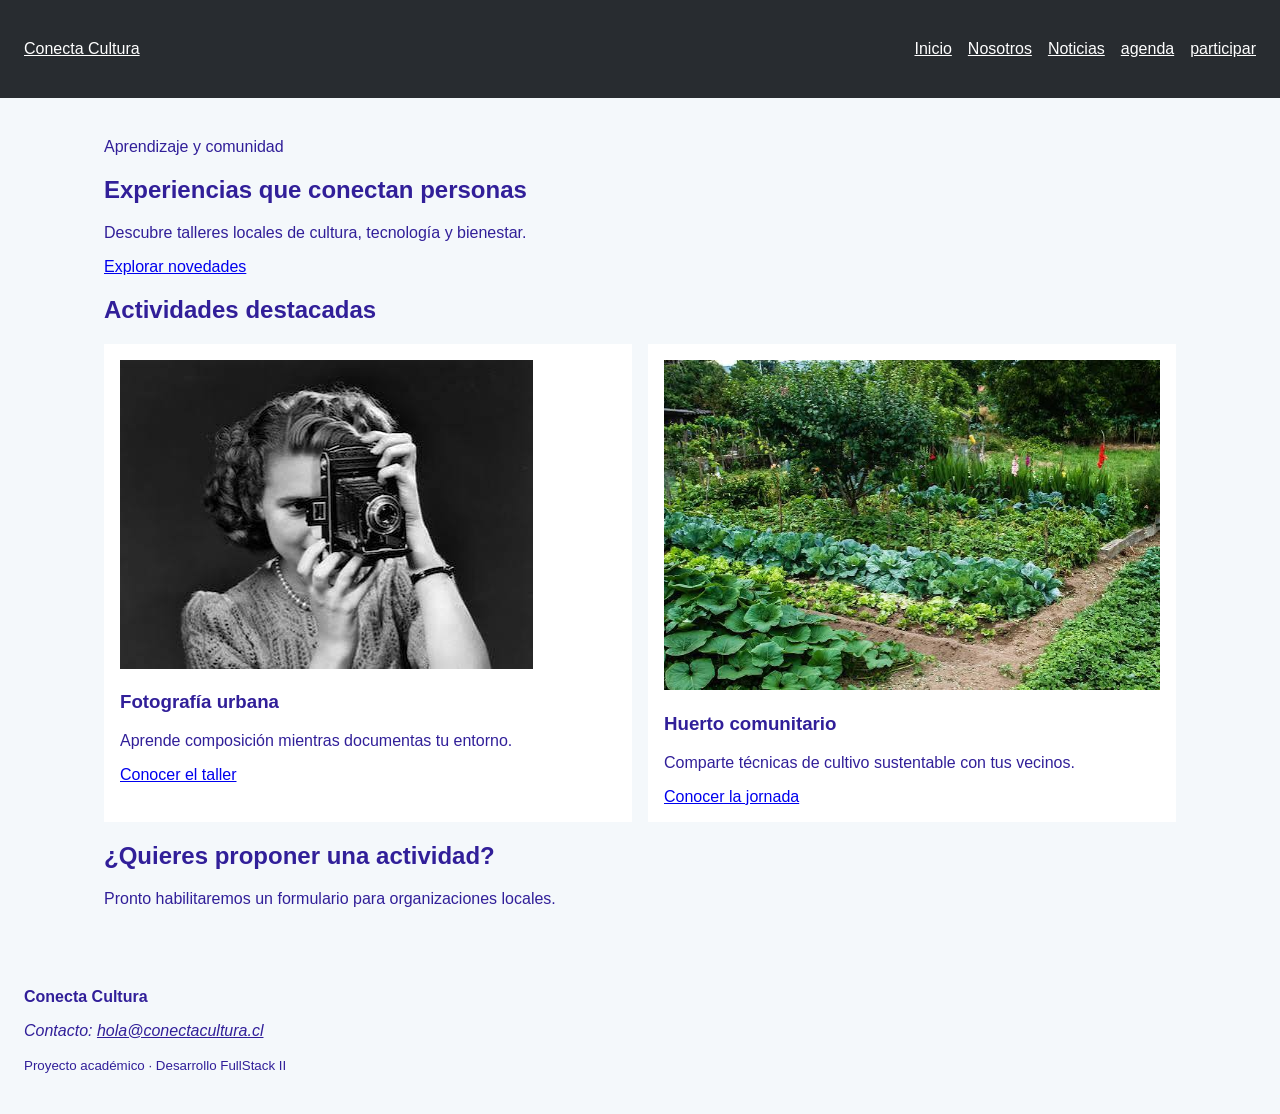
<file: index.html>
<!DOCTYPE html>
<html lang="es">
<head>
  <meta charset="UTF-8">
  <meta name="viewport" content="width=device-width, initial-scale=1.0">
  <meta name="description" content="Talleres y actividades de Conecta Cultura">
  <title>Inicio | Conecta Cultura</title>
  <link rel="stylesheet" href="assets/css/estilos.css">
</head>
<body>
  <a class="salto-contenido" href="#contenido-principal">Ir al contenido</a>
  <header class="cabecera-sitio">
    <a class="marca" href="index.html">Conecta Cultura</a>
    <nav aria-label="Navegación principal">
      <ul class="menu">
        <li><a href="index.html" aria-current="page">Inicio</a></li>
        <li><a href="nosotros.html">Nosotros</a></li>
        <li><a href="noticias.html">Noticias</a></li>
        <li><a href="agenda.html">agenda</a></li>
        <li><a href="participar.html">participar</a></li>


      </ul>
    </nav>
  </header>

  <main id="contenido-principal">
    <section class="presentacion">
      <p class="etiqueta">Aprendizaje y comunidad</p>
      <h1>Experiencias que conectan personas</h1>
      <p>Descubre talleres locales de cultura, tecnología y bienestar.</p>
      <a class="boton" href="noticias.html">Explorar novedades</a>
    </section>

    <section aria-labelledby="titulo-actividades">
      <h2 id="titulo-actividades">Actividades destacadas</h2>
      <div class="grilla-tarjetas">
        <article class="tarjeta">
          <img src="assets/img/fotografia.jpg"
               alt="Participantes fotografiando edificios del barrio">
          <h3>Fotografía urbana</h3>
          <p>Aprende composición mientras documentas tu entorno.</p>
          <a href="noticia-detalle-1.html">Conocer el taller</a>
        </article>
        <article class="tarjeta">
          <img src="assets/img/huerto.jpg"
               alt="Manos plantando una hierba en un huerto comunitario">
          <h3>Huerto comunitario</h3>
          <p>Comparte técnicas de cultivo sustentable con tus vecinos.</p>
          <a href="noticia-detalle-2.html">Conocer la jornada</a>
        </article>
      </div>
    </section>

    <aside class="aviso" aria-labelledby="titulo-aviso">
      <h2 id="titulo-aviso">¿Quieres proponer una actividad?</h2>
      <p>Pronto habilitaremos un formulario para organizaciones locales.</p>
    </aside>
  </main>

  <footer class="pie-sitio">
    <p><strong>Conecta Cultura</strong></p>
    <address>Contacto: <a href="mailto:hola@conectacultura.cl">hola@conectacultura.cl</a></address>
    <p><small>Proyecto académico · Desarrollo FullStack II</small></p>
  </footer>
  <script src="assets/js/app.js"></script>
</body>
</html>
</file>
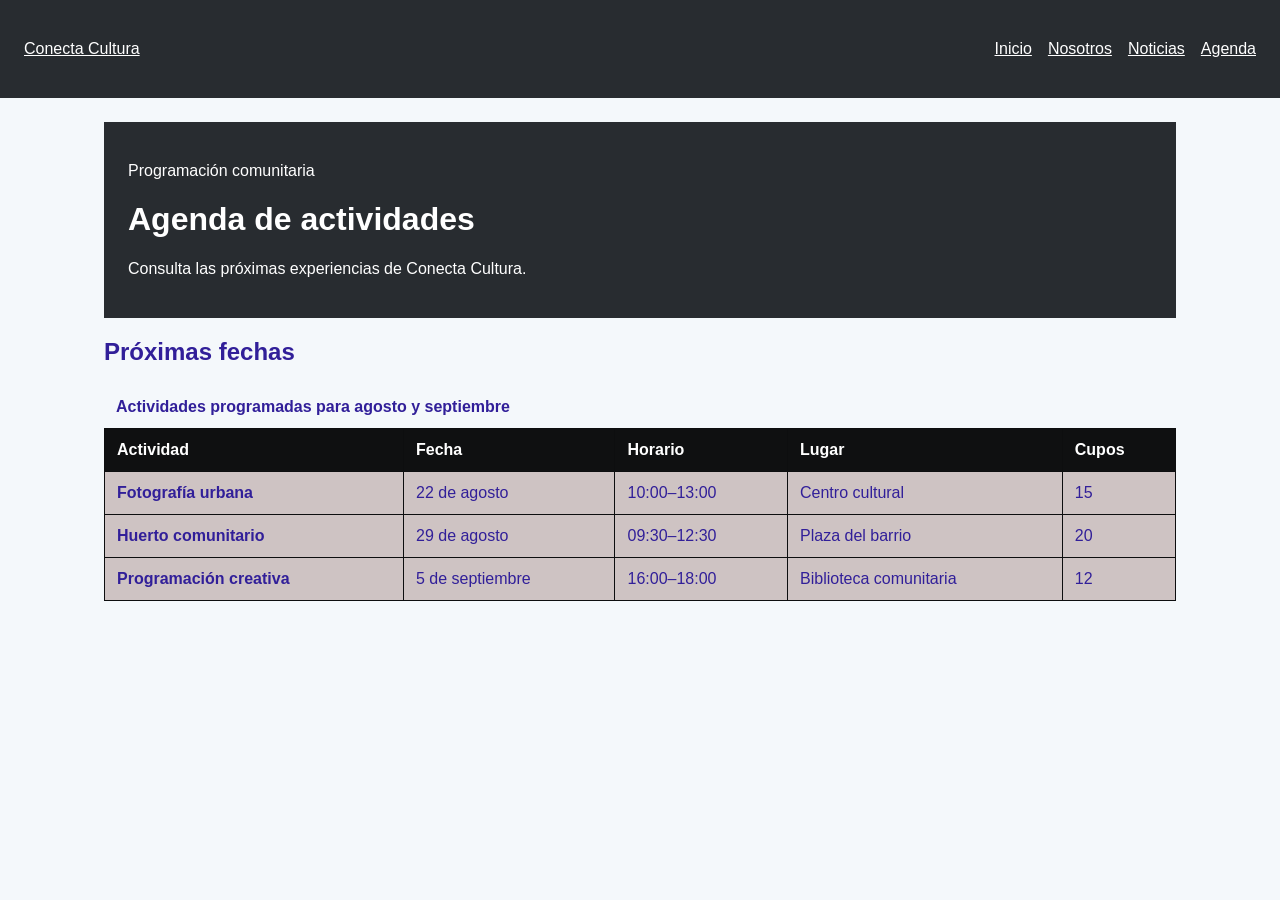
<file: agenda.html>
<!DOCTYPE html>
<html lang="es">
<head>
  <meta charset="UTF-8">
  <meta name="viewport" content="width=device-width, initial-scale=1.0">
  <meta name="description" content="Talleres y actividades de Conecta Cultura">
  <title>Inicio | Conecta Cultura</title>
  <link rel="stylesheet" href="assets/css/estilos.css">
</head>
<body>
  <a class="salto-contenido" href="#contenido-principal">Ir al contenido</a>
  <header class="cabecera-sitio">
    <a class="marca" href="index.html">Conecta Cultura</a>
    <nav aria-label="Navegación principal">
      <ul class="menu">
        <li><a href="index.html">Inicio</a></li>
        <li><a href="nosotros.html">Nosotros</a></li>
        <li><a href="noticias.html">Noticias</a></li>
        <li><a href="agenda.html"aria-current="page">Agenda</a></li>

      </ul>
    </nav>
  </header>

<main id="contenido-principal">
  <header class="encabezado-pagina">
    <p class="etiqueta">Programación comunitaria</p>
    <h1>Agenda de actividades</h1>
    <p>Consulta las próximas experiencias de Conecta Cultura.</p>
  </header>

  <section aria-labelledby="titulo-agenda">
    <h2 id="titulo-agenda">Próximas fechas</h2>
    <div class="tabla-contenedor" tabindex="0"
         aria-label="Agenda desplazable horizontalmente">
      <table>
        <caption>Actividades programadas para agosto y septiembre</caption>
        <thead>
          <tr>
            <th scope="col">Actividad</th>
            <th scope="col">Fecha</th>
            <th scope="col">Horario</th>
            <th scope="col">Lugar</th>
            <th scope="col">Cupos</th>
          </tr>
        </thead>
        <tbody>
          <tr>
            <th scope="row">Fotografía urbana</th>
            <td><time datetime="2026-08-22">22 de agosto</time></td>
            <td><time datetime="10:00">10:00</time>–13:00</td>
            <td>Centro cultural</td>
            <td>15</td>
          </tr>
          <tr>
            <th scope="row">Huerto comunitario</th>
            <td><time datetime="2026-08-29">29 de agosto</time></td>
            <td><time datetime="09:30">09:30</time>–12:30</td>
            <td>Plaza del barrio</td>
            <td>20</td>
          </tr>
          <tr>
            <th scope="row">Programación creativa</th>
            <td><time datetime="2026-09-05">5 de septiembre</time></td>
            <td><time datetime="16:00">16:00</time>–18:00</td>
            <td>Biblioteca comunitaria</td>
            <td>12</td>
          </tr>
        </tbody>
      </table>
    </div>
  </section>
</main>
</file>
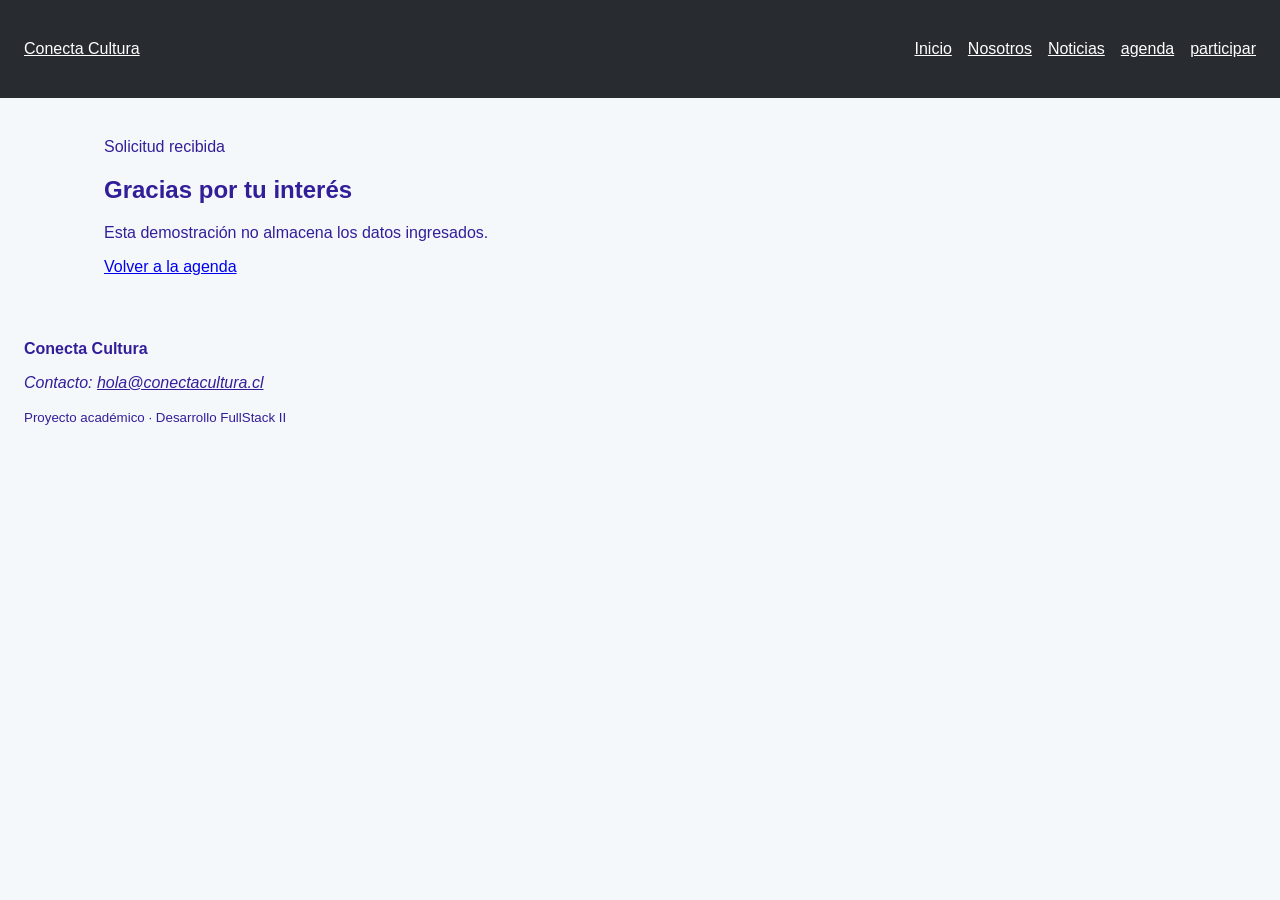
<file: confirmacion.html>
<!DOCTYPE html>
<html lang="es">
<head>
  <meta charset="UTF-8">
  <meta name="viewport" content="width=device-width, initial-scale=1.0">
  <meta name="description" content="Talleres y actividades de Conecta Cultura">
  <title>Inicio | Conecta Cultura</title>
  <link rel="stylesheet" href="assets/css/estilos.css">
</head>
<body>
  <a class="salto-contenido" href="#contenido-principal">Ir al contenido</a>
  <header class="cabecera-sitio">
    <a class="marca" href="index.html">Conecta Cultura</a>
    <nav aria-label="Navegación principal">
      <ul class="menu">
        <li><a href="index.html" aria-current="page">Inicio</a></li>
        <li><a href="nosotros.html">Nosotros</a></li>
        <li><a href="noticias.html">Noticias</a></li>
        <li><a href="agenda.html">agenda</a></li>
        <li><a href="participar.html">participar</a></li>


      </ul>
    </nav>
  </header>

<main id="contenido-principal">
  <section class="mensaje-confirmacion">
    <p class="etiqueta">Solicitud recibida</p>
    <h1>Gracias por tu interés</h1>
    <p>Esta demostración no almacena los datos ingresados.</p>
    <a class="boton" href="agenda.html">Volver a la agenda</a>
  </section>
</main>


  
  <footer class="pie-sitio">
    <p><strong>Conecta Cultura</strong></p>
    <address>Contacto: <a href="mailto:hola@conectacultura.cl">hola@conectacultura.cl</a></address>
    <p><small>Proyecto académico · Desarrollo FullStack II</small></p>
  </footer>
  <script src="assets/js/app.js"></script>
</body>
</html>
</file>
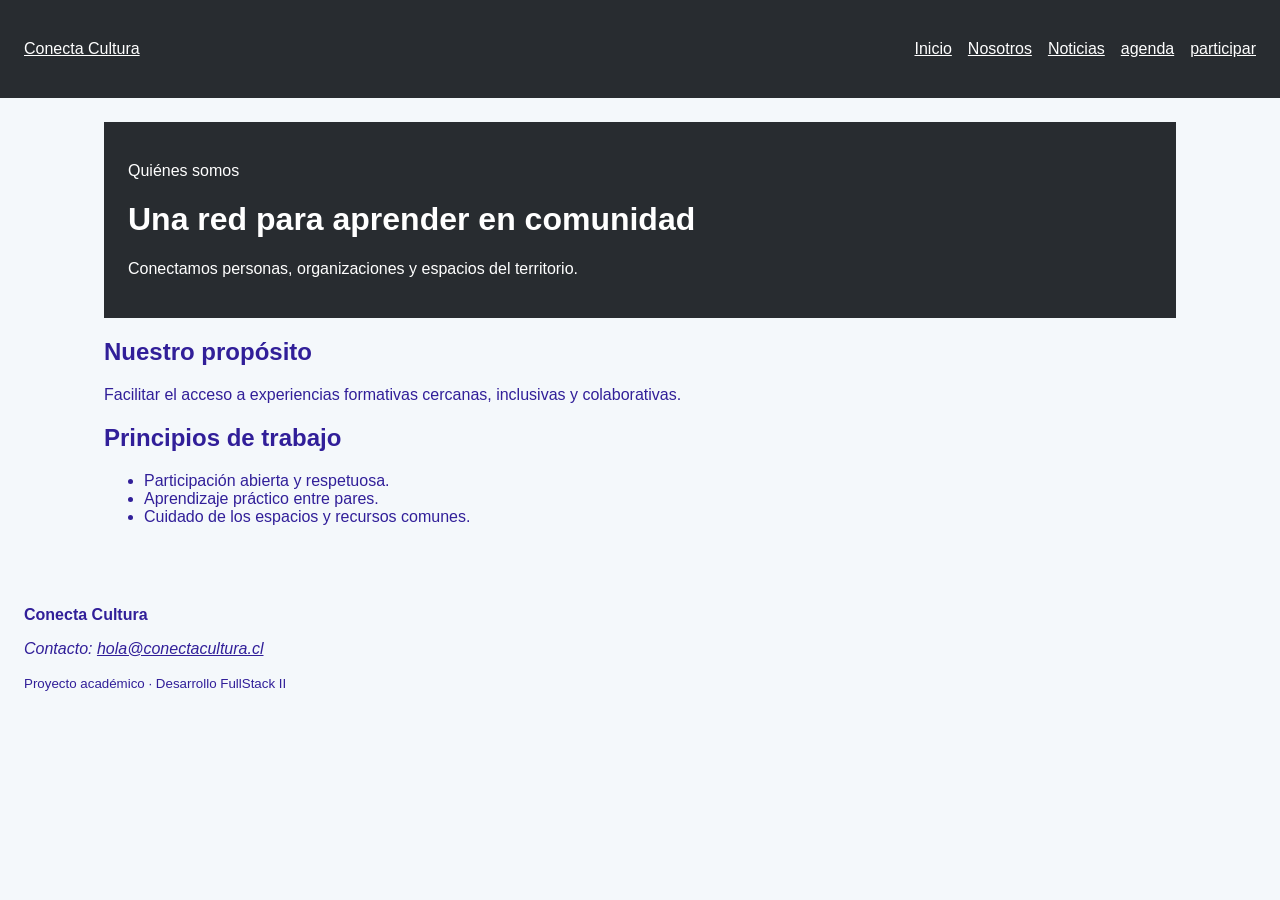
<file: nosotros.html>
<!DOCTYPE html>
<html lang="es">
<head>
  <meta charset="UTF-8">
  <meta name="viewport" content="width=device-width, initial-scale=1.0">
  <meta name="description" content="Talleres y actividades de Conecta Cultura">
  <title>Nosotros | Conecta Cultura</title>
  <link rel="stylesheet" href="assets/css/estilos.css">
</head>
<body>
  <a class="salto-contenido" href="#contenido-principal">Ir al contenido</a>
  <header class="cabecera-sitio">
    <a class="marca" href="index.html">Conecta Cultura</a>
    <nav aria-label="Navegación principal">
      <ul class="menu">
        <li><a href="index.html">Inicio</a></li>
        <li><a href="nosotros.html" aria-current="page">Nosotros</a></li>
        <li><a href="noticias.html">Noticias</a></li>
        <li><a href="agenda.html">agenda</a></li>
        <li><a href="participar.html">participar</a></li>

      </ul>
    </nav>
  </header>

  <main id="contenido-principal">
  <header class="encabezado-pagina">
    <p class="etiqueta">Quiénes somos</p>
    <h1>Una red para aprender en comunidad</h1>
    <p>Conectamos personas, organizaciones y espacios del territorio.</p>
  </header>

  <section aria-labelledby="titulo-proposito">
    <h2 id="titulo-proposito">Nuestro propósito</h2>
    <p>Facilitar el acceso a experiencias formativas cercanas,
       inclusivas y colaborativas.</p>
  </section>

  <section aria-labelledby="titulo-principios">
    <h2 id="titulo-principios">Principios de trabajo</h2>
    <ul>
      <li>Participación abierta y respetuosa.</li>
      <li>Aprendizaje práctico entre pares.</li>
      <li>Cuidado de los espacios y recursos comunes.</li>
    </ul>
  </section>
</main>


  <footer class="pie-sitio">
    <p><strong>Conecta Cultura</strong></p>
    <address>Contacto: <a href="mailto:hola@conectacultura.cl">hola@conectacultura.cl</a></address>
    <p><small>Proyecto académico · Desarrollo FullStack II</small></p>
  </footer>
  <script src="assets/js/app.js"></script>
</body>
</html>
</file>
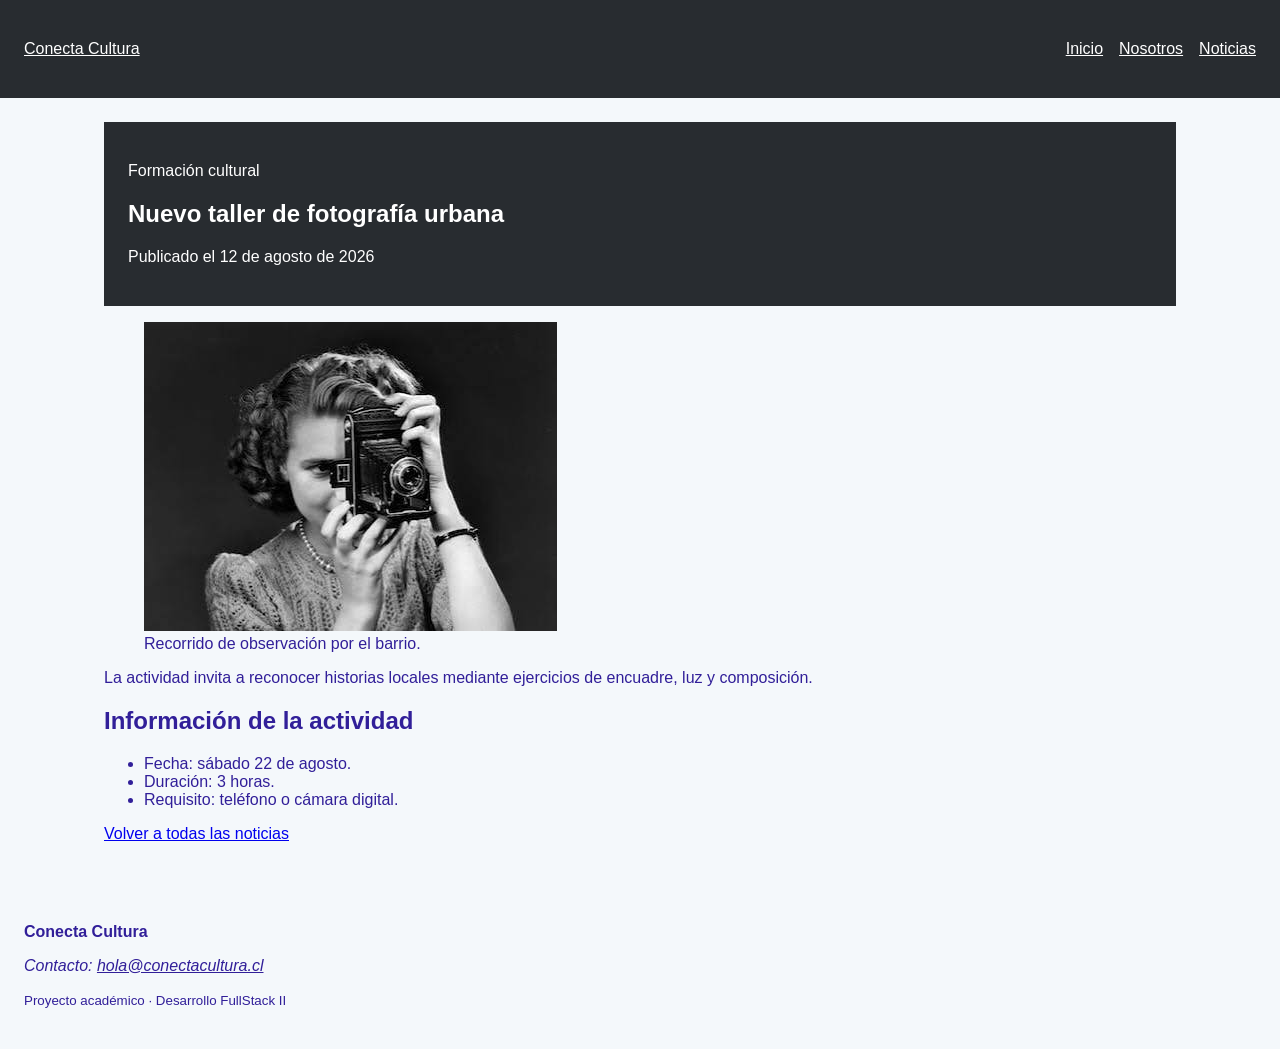
<file: noticia-detalle-1.html>
<!DOCTYPE html>
<html lang="es">
<head>
  <meta charset="UTF-8">
  <meta name="viewport" content="width=device-width, initial-scale=1.0">
  <meta name="description" content="Talleres y actividades de Conecta Cultura">
  <title>Noticias | Conecta Cultura</title>
  <link rel="stylesheet" href="assets/css/estilos.css">
</head>
<body>
  <a class="salto-contenido" href="#contenido-principal">Ir al contenido</a>
  <header class="cabecera-sitio">
    <a class="marca" href="index.html">Conecta Cultura</a>
    <nav aria-label="Navegación principal">
      <ul class="menu">
        <li><a href="index.html">Inicio</a></li>
        <li><a href="nosotros.html">Nosotros</a></li>
        <li><a href="noticias.html"aria-current="page">Noticias</a></li>
      </ul>
    </nav>
  </header>

  <main id="contenido-principal">
  <article class="noticia-completa">
    <header>
      <p class="etiqueta">Formación cultural</p>
      <h1>Nuevo taller de fotografía urbana</h1>
      <p>Publicado el <time datetime="2026-08-12">12 de agosto de 2026</time></p>
    </header>

    <figure>
      <img src="assets/img/fotografia.jpg"
           alt="Grupo observando edificios durante una salida fotográfica">
      <figcaption>Recorrido de observación por el barrio.</figcaption>
    </figure>

    <p>La actividad invita a reconocer historias locales mediante
       ejercicios de encuadre, luz y composición.</p>
    <h2>Información de la actividad</h2>
    <ul>
      <li>Fecha: sábado 22 de agosto.</li>
      <li>Duración: 3 horas.</li>
      <li>Requisito: teléfono o cámara digital.</li>
    </ul>
    <p><a href="noticias.html">Volver a todas las noticias</a></p>
  </article>
</main>


  <footer class="pie-sitio">
    <p><strong>Conecta Cultura</strong></p>
    <address>Contacto: <a href="mailto:hola@conectacultura.cl">hola@conectacultura.cl</a></address>
    <p><small>Proyecto académico · Desarrollo FullStack II</small></p>
  </footer>
  <script src="assets/js/app.js"></script>
</body>
</html>
</file>
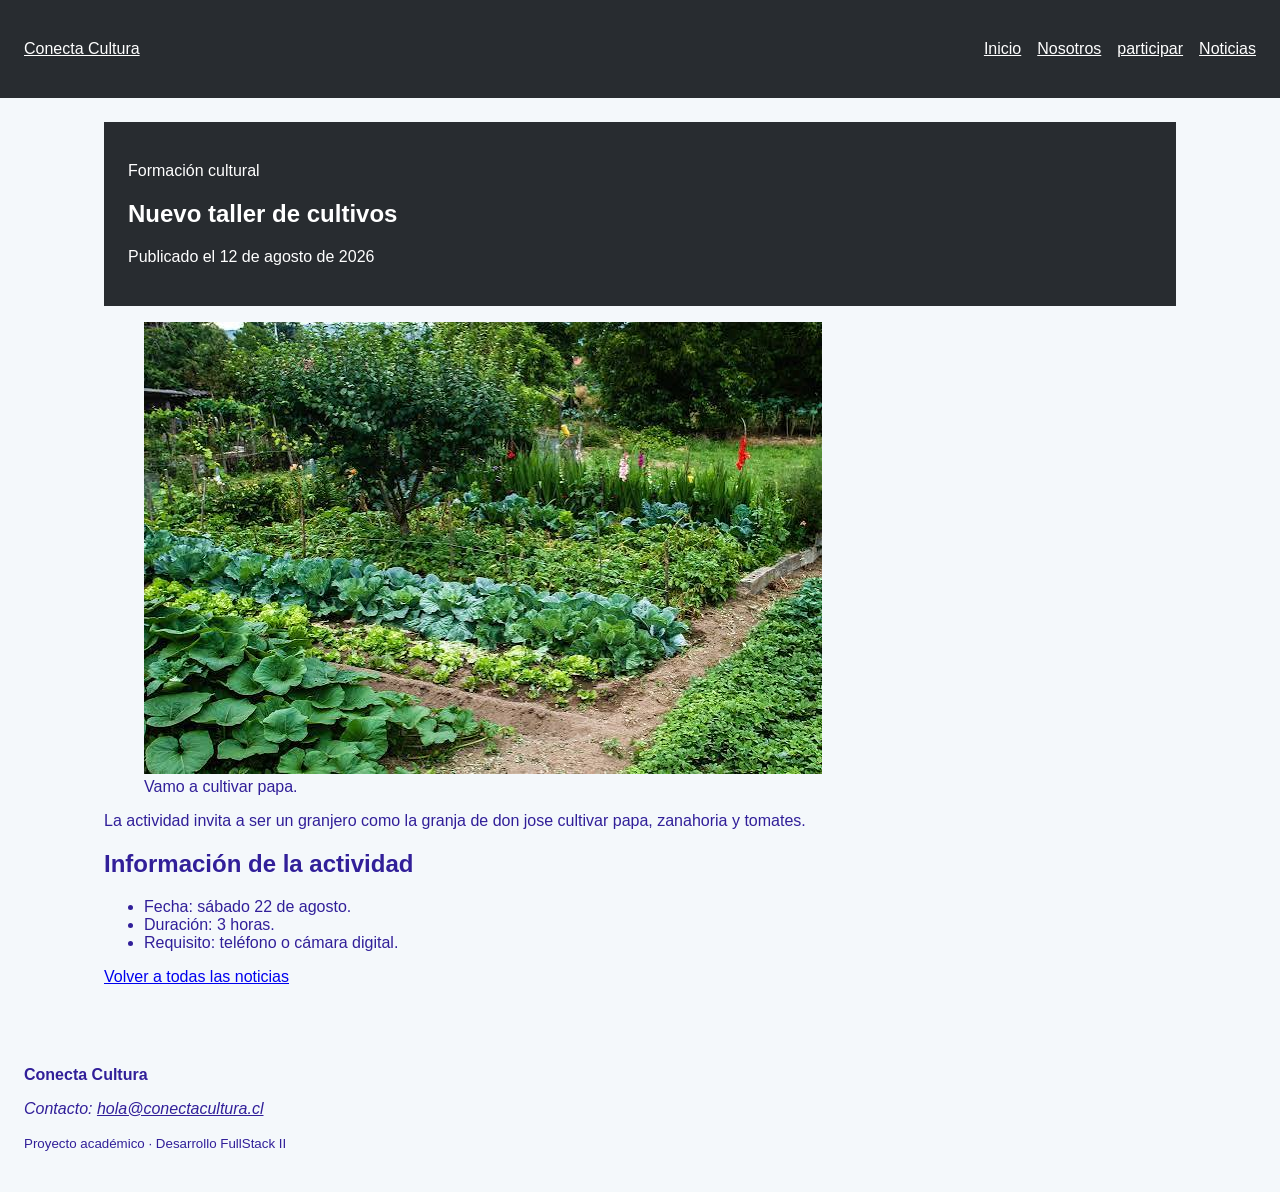
<file: noticia-detalle-2.html>
<!DOCTYPE html>
<html lang="es">
<head>
  <meta charset="UTF-8">
  <meta name="viewport" content="width=device-width, initial-scale=1.0">
  <meta name="description" content="Talleres y actividades de Conecta Cultura">
  <title>Noticias | Conecta Cultura</title>
  <link rel="stylesheet" href="assets/css/estilos.css">
</head>
<body>
  <a class="salto-contenido" href="#contenido-principal">Ir al contenido</a>
  <header class="cabecera-sitio">
    <a class="marca" href="index.html">Conecta Cultura</a>
    <nav aria-label="Navegación principal">
      <ul class="menu">
        <li><a href="index.html">Inicio</a></li>
        <li><a href="nosotros.html">Nosotros</a></li>
        <li><a href="participar.html">participar</a></li>
        <li><a href="noticias.html"aria-current="page">Noticias</a></li>
      </ul>
    </nav>
  </header>

  <main id="contenido-principal">
  <article class="noticia-completa">
    <header>
      <p class="etiqueta">Formación cultural</p>
      <h1>Nuevo taller de cultivos</h1>
      <p>Publicado el <time datetime="2026-08-12">12 de agosto de 2026</time></p>
    </header>

    <figure>
      <img src="assets/img/huerto.jpg"
           alt="Gruvo de agricultores consechando papa">
      <figcaption>Vamo a cultivar papa.</figcaption>
    </figure>

    <p>La actividad invita a ser un granjero como la granja de don jose 
       cultivar papa, zanahoria y tomates.</p>
    <h2>Información de la actividad</h2>
    <ul>
      <li>Fecha: sábado 22 de agosto.</li>
      <li>Duración: 3 horas.</li>
      <li>Requisito: teléfono o cámara digital.</li>
    </ul>
    <p><a href="noticias.html">Volver a todas las noticias</a></p>
  </article>
</main>


  <footer class="pie-sitio">
    <p><strong>Conecta Cultura</strong></p>
    <address>Contacto: <a href="mailto:hola@conectacultura.cl">hola@conectacultura.cl</a></address>
    <p><small>Proyecto académico · Desarrollo FullStack II</small></p>
  </footer>
  <script src="assets/js/app.js"></script>
</body>
</html>
</file>
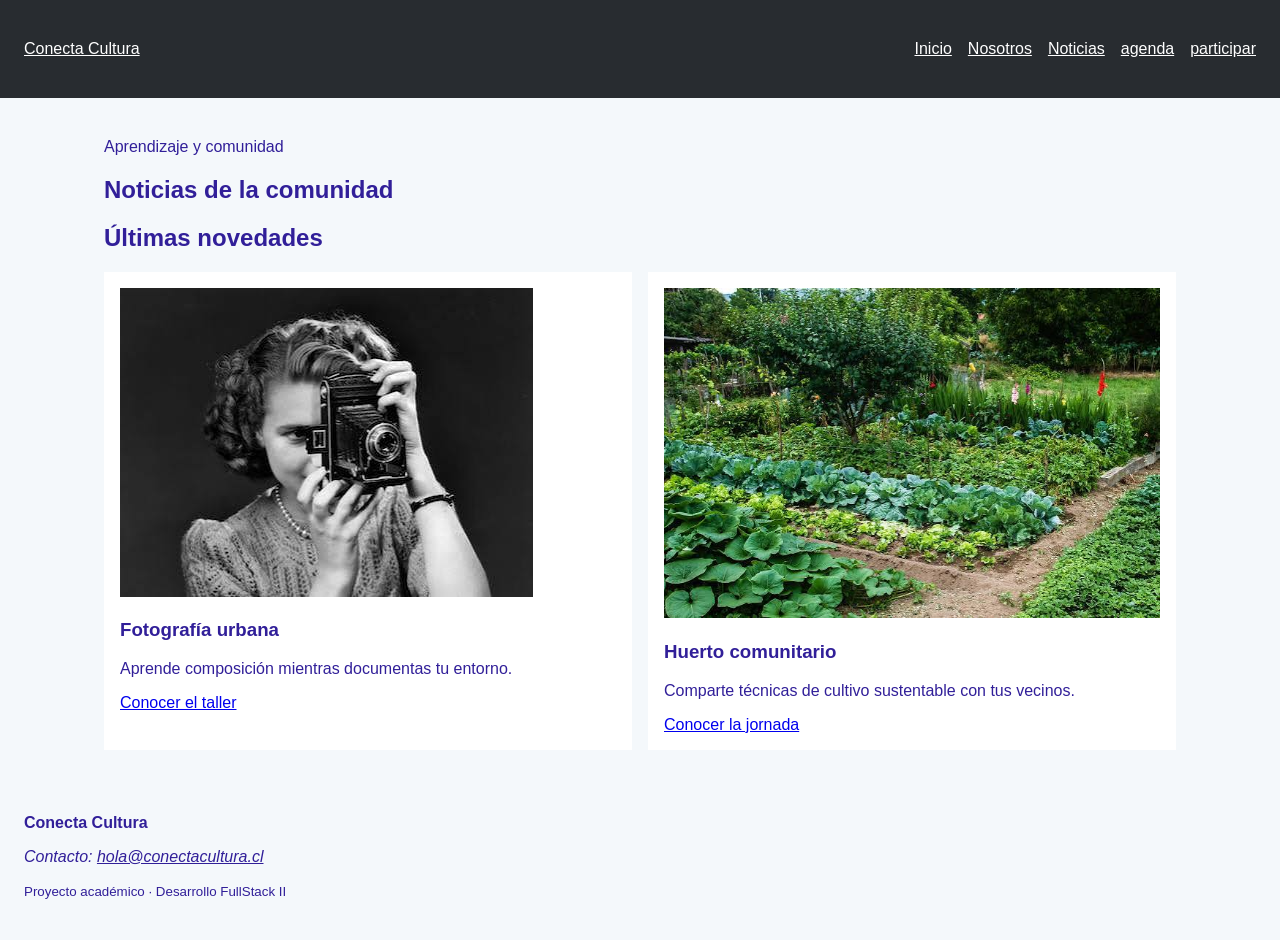
<file: noticias.html>
<!DOCTYPE html>
<html lang="es">
<head>
  <meta charset="UTF-8">
  <meta name="viewport" content="width=device-width, initial-scale=1.0">
  <meta name="description" content="Talleres y actividades de Conecta Cultura">
  <title>Noticias | Conecta Cultura</title>
  <link rel="stylesheet" href="assets/css/estilos.css">
</head>
<body>
  <a class="salto-contenido" href="#contenido-principal">Ir al contenido</a>
  <header class="cabecera-sitio">
    <a class="marca" href="index.html">Conecta Cultura</a>
    <nav aria-label="Navegación principal">
      <ul class="menu">
        <li><a href="index.html">Inicio</a></li>
        <li><a href="nosotros.html">Nosotros</a></li>
        <li><a href="noticias.html"aria-current="page">Noticias</a></li>
        <li><a href="agenda.html">agenda</a></li>
        <li><a href="participar.html">participar</a></li>
      </ul>
    </nav>
  </header>

  <main id="contenido-principal">
    <section class="presentacion">
      <p class="etiqueta">Aprendizaje y comunidad</p>
      <h1>Noticias de la comunidad</h1>
     
    </section>

    <section aria-labelledby="titulo-novedades">
      <h2 id="titulo-novedades">Últimas novedades</h2>
      <div class="grilla-tarjetas">
        <article class="tarjeta">
          <img src="assets/img/fotografia.jpg"
               alt="Participantes fotografiando edificios del barrio">
          <h3>Fotografía urbana</h3>
          <p>Aprende composición mientras documentas tu entorno.</p>
          <a href="noticia-detalle-1.html">Conocer el taller</a>
        </article>
        <article class="tarjeta">
          <img src="assets/img/huerto.jpg"
               alt="Manos plantando una hierba en un huerto comunitario">
          <h3>Huerto comunitario</h3>
          <p>Comparte técnicas de cultivo sustentable con tus vecinos.</p>
          <a href="noticia-detalle-2.html">Conocer la jornada</a>
        </article>
      </div>
    </section>

    
  </main>

  <footer class="pie-sitio">
    <p><strong>Conecta Cultura</strong></p>
    <address>Contacto: <a href="mailto:hola@conectacultura.cl">hola@conectacultura.cl</a></address>
    <p><small>Proyecto académico · Desarrollo FullStack II</small></p>
  </footer>
  <script src="assets/js/app.js"></script>
</body>
</html>
</file>
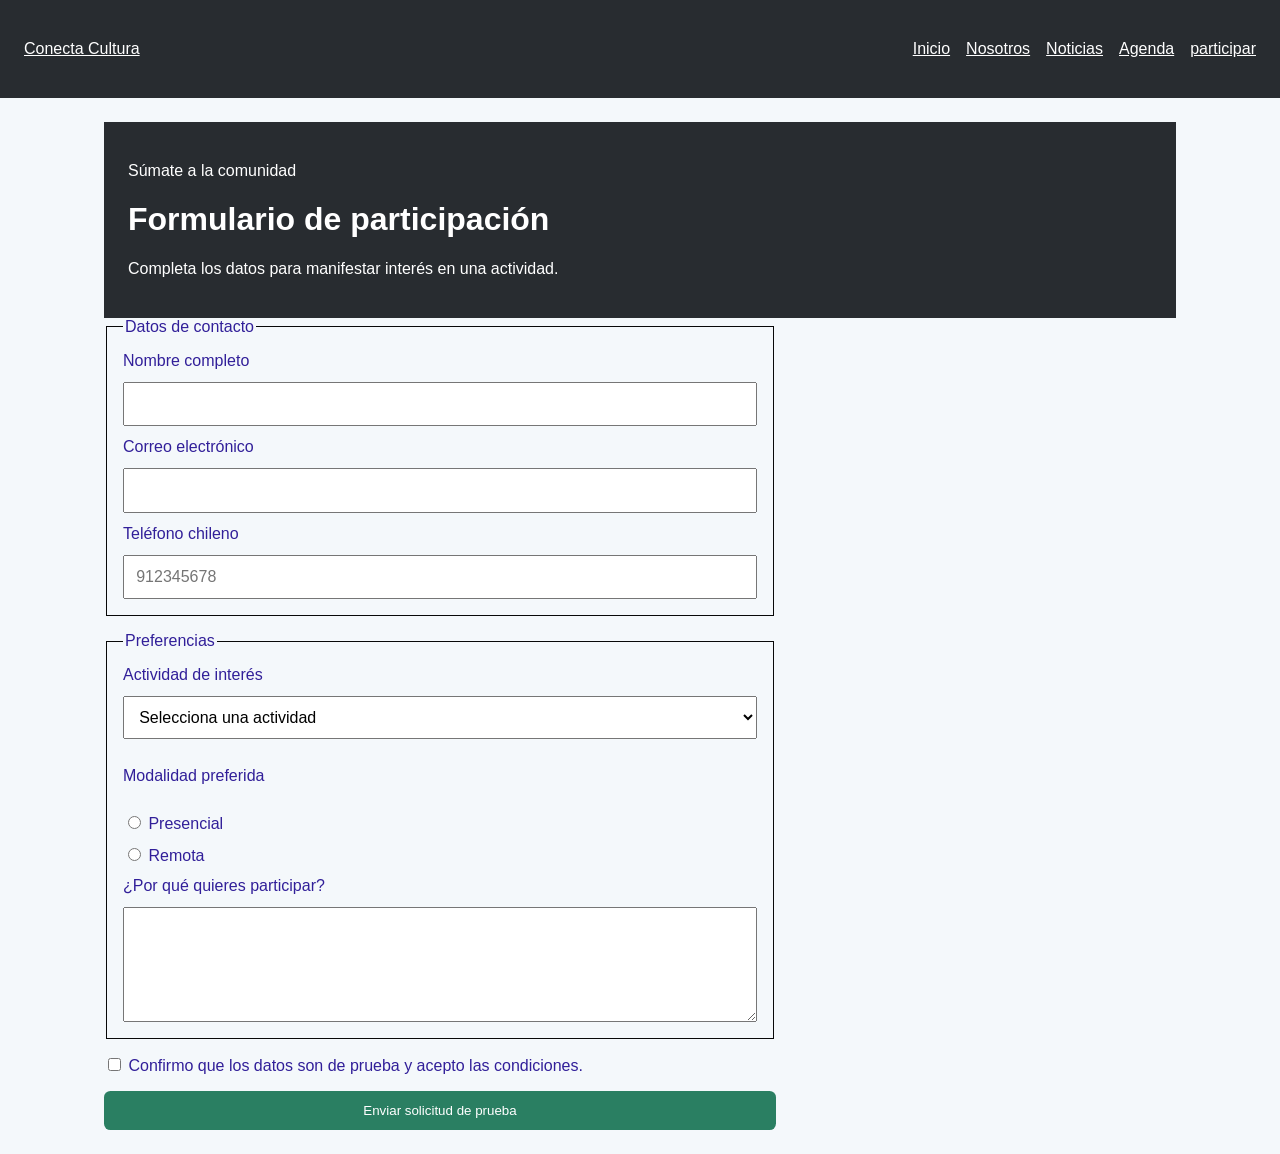
<file: participar.html>
<!DOCTYPE html>
<html lang="es">
<head>
  <meta charset="UTF-8">
  <meta name="viewport" content="width=device-width, initial-scale=1.0">
  <meta name="description" content="Talleres y actividades de Conecta Cultura">
  <title>Inicio | Conecta Cultura</title>
  <link rel="stylesheet" href="assets/css/estilos.css">
</head>
<body>
  <a class="salto-contenido" href="#contenido-principal">Ir al contenido</a>
  <header class="cabecera-sitio">
    <a class="marca" href="index.html">Conecta Cultura</a>
    <nav aria-label="Navegación principal">
      <ul class="menu">
        <li><a href="index.html">Inicio</a></li>
        <li><a href="nosotros.html">Nosotros</a></li>
        <li><a href="noticias.html">Noticias</a></li>
        <li><a href="agenda.html">Agenda</a></li>
        <li><a href="participar.html"aria-current="page">participar</a></li>


      </ul>
    </nav>
  </header>

  <main id="contenido-principal">
  <header class="encabezado-pagina">
    <p class="etiqueta">Súmate a la comunidad</p>
    <h1>Formulario de participación</h1>
    <p>Completa los datos para manifestar interés en una actividad.</p>
  </header>

  <form class="formulario" action="confirmacion.html" method="get">
    <fieldset>
      <legend>Datos de contacto</legend>

      <label for="nombre">Nombre completo</label>
      <input id="nombre" name="nombre" type="text"
             autocomplete="name" minlength="3" maxlength="80" required>

      <label for="correo">Correo electrónico</label>
      <input id="correo" name="correo" type="email"
             autocomplete="email" required>

      <label for="telefono">Teléfono chileno</label>
      <input id="telefono" name="telefono" type="tel"
             autocomplete="tel" placeholder="912345678"
             pattern="[0-9]{9}" title="Ingresa 9 dígitos" required>
    </fieldset>

    <fieldset>
      <legend>Preferencias</legend>

      <label for="actividad">Actividad de interés</label>
      <select id="actividad" name="actividad" required>
        <option value="">Selecciona una actividad</option>
        <option value="fotografia">Fotografía urbana</option>
        <option value="huerto">Huerto comunitario</option>
        <option value="programacion">Programación creativa</option>
      </select>

      <p>Modalidad preferida</p>
      <label><input type="radio" name="modalidad"
                    value="presencial" required> Presencial</label>
      <label><input type="radio" name="modalidad"
                    value="remota"> Remota</label>

      <label for="motivacion">¿Por qué quieres participar?</label>
      <textarea id="motivacion" name="motivacion"
                rows="5" minlength="20" maxlength="500" required></textarea>
    </fieldset>

    <label>
      <input type="checkbox" name="acepta_condiciones" required>
      Confirmo que los datos son de prueba y acepto las condiciones.
    </label>

    <button type="submit">Enviar solicitud de prueba</button>
  </form>
</main>
</file>
<file: assets/css/estilos.css>
* {
  box-sizing: border-box;
}

body {
  margin: 0;
  font-family: Arial, sans-serif;
  color: #311f99;
  background-color: #f4f8fb;
}

header,
main,
footer {
  padding: 1.5rem;
}

header {
  color: #ffffff;
  background-color: #282c30;
}

button {
  padding: 0.75rem 1rem;
  color: #ffffff;
  background-color: #2a7f62;
  border: 0;
  border-radius: 0.4rem;
  cursor: pointer;
}


.cabecera-sitio,
.menu,
.grilla-tarjetas {
  display: flex;
  gap: 1rem;
}

.cabecera-sitio {
  align-items: center;
  justify-content: space-between;
}

.menu {
  padding: 0;
  list-style: none;
}

.marca,
.menu a,
.pie-sitio a {
  color: inherit;
}

main {
  max-width: 70rem;
  margin-inline: auto;
}

.grilla-tarjetas {
  flex-wrap: wrap;
}

.tarjeta {
  flex: 1 1 18rem;
  padding: 1rem;
  background: #ffffff;
}

img {
  max-width: 100%;
  height: auto;
}

.salto-contenido {
  position: absolute;
  left: -10000px;
}

.salto-contenido:focus {
  position: static;
}
.tabla-contenedor {
  max-width: 100%;
  overflow-x: auto;
}

table {
  width: 100%;
  border-collapse: collapse;
  background-color: #cec3c3;
}

caption {
  padding: 0.75rem;
  font-weight: bold;
  text-align: left;
}

th,
td {
  padding: 0.75rem;
  border: 1px solid #0d0e0f;
  text-align: left;
}

thead {
  color: #ffffff;
  background-color: #0f1011;
}

.formulario {
  display: grid;
  gap: 1rem;
  max-width: 42rem;
}

.formulario fieldset {
  display: grid;
  gap: 0.75rem;
  padding: 1rem;
  border: 1px solid #080808;
}

.formulario input,
.formulario select,
.formulario textarea {
  width: 100%;
  padding: 0.7rem;
  font: inherit;
}

.formulario input[type="radio"],
.formulario input[type="checkbox"] {
  width: auto;
}
</file>
